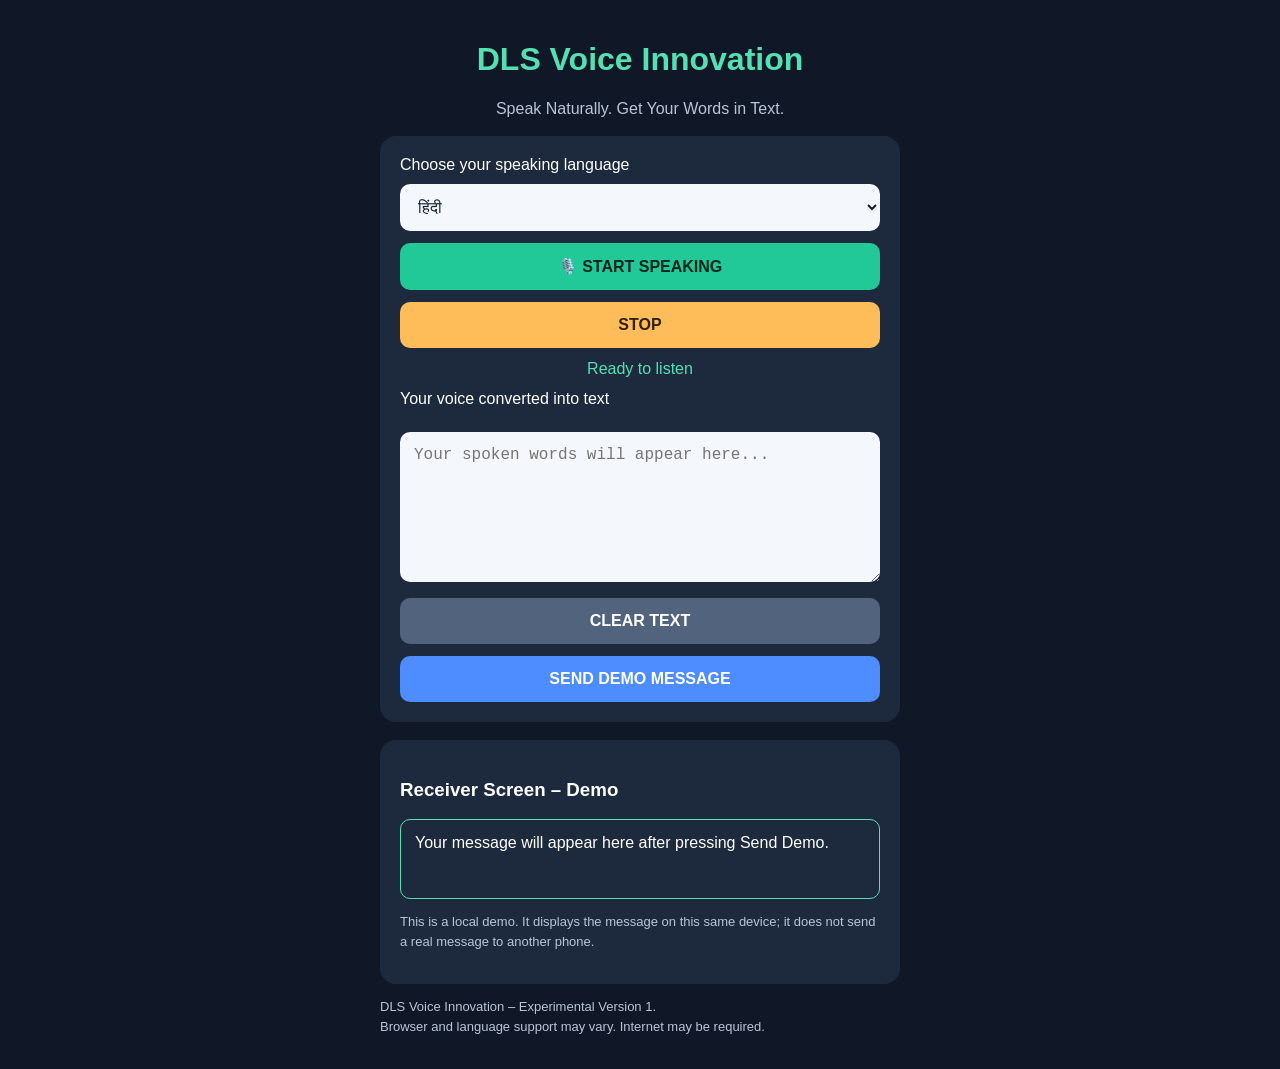
<file: index.html>
<!DOCTYPE html>
<html lang="en">
<head>
<meta charset="UTF-8">
<meta name="viewport" content="width=device-width, initial-scale=1.0">
<title>DLS Voice Innovation</title>
<style>
* { box-sizing: border-box; }
body {
  margin: 0;
  padding: 20px;
  background: #101827;
  color: white;
  font-family: Arial, sans-serif;
}
.container { max-width: 520px; margin: auto; }
h1 { text-align: center; color: #54e0b0; }
.subtitle { text-align: center; color: #b8c5d6; }
.card {
  background: #1d2a3d;
  padding: 20px;
  border-radius: 16px;
  margin-top: 18px;
}
label { display: block; margin-bottom: 10px; }
select, textarea, button {
  width: 100%;
  padding: 14px;
  border-radius: 10px;
  border: none;
  font-size: 16px;
}
select, textarea { background: #f4f7fb; color: #142033; }
textarea { min-height: 150px; margin-top: 14px; }
button { margin-top: 12px; font-weight: bold; }
#start { background: #20c997; color: #08251d; }
#stop { background: #ffbd59; color: #30200a; }
#clear { background: #52647d; color: white; }
#send { background: #4d8dff; color: white; }
.status { text-align: center; padding: 12px; color: #54e0b0; }
.receiver {
  border: 1px solid #54e0b0;
  min-height: 80px;
  padding: 14px;
  border-radius: 10px;
  overflow-wrap: anywhere;
}
.note { color: #b8c5d6; font-size: 13px; line-height: 1.5; }
</style>
</head>
<body>
<div class="container">
  <h1>DLS Voice Innovation</h1>
  <p class="subtitle">Speak Naturally. Get Your Words in Text.</p>

  <div class="card">
    <label for="language">Choose your speaking language</label>
    <select id="language">
      <option value="hi-IN">हिंदी</option>
      <option value="en-IN">English (India)</option>
      <option value="mr-IN">मराठी</option>
      <option value="gu-IN">ગુજરાતી</option>
      <option value="bn-IN">বাংলা</option>
      <option value="ta-IN">தமிழ்</option>
      <option value="te-IN">తెలుగు</option>
      <option value="pa-IN">ਪੰਜਾਬੀ</option>
      <option value="ur-IN">اردو</option>
      <option value="kn-IN">ಕನ್ನಡ</option>
      <option value="ml-IN">മലയാളം</option>
    </select>

    <button id="start">🎙️ START SPEAKING</button>
    <button id="stop">STOP</button>
    <div class="status" id="status">Ready to listen</div>

    <label for="message">Your voice converted into text</label>
    <textarea id="message" placeholder="Your spoken words will appear here..."></textarea>

    <button id="clear">CLEAR TEXT</button>
    <button id="send">SEND DEMO MESSAGE</button>
  </div>

  <div class="card">
    <h3>Receiver Screen – Demo</h3>
    <div class="receiver" id="received">
      Your message will appear here after pressing Send Demo.
    </div>
    <p class="note">
      This is a local demo. It displays the message on this same device;
      it does not send a real message to another phone.
    </p>
  </div>

  <p class="note">
    DLS Voice Innovation – Experimental Version 1.<br>
    Browser and language support may vary. Internet may be required.
  </p>
</div>

<script>
const language = document.getElementById("language");
const message = document.getElementById("message");
const statusText = document.getElementById("status");
const received = document.getElementById("received");

const SpeechRecognition =
  window.SpeechRecognition || window.webkitSpeechRecognition;

let recognition = null;
let listening = false;

if (!SpeechRecognition) {
  statusText.textContent =
    "Speech recognition is not supported. Try updated Chrome.";
  document.getElementById("start").disabled = true;
}

document.getElementById("start").addEventListener("click", () => {
  if (!SpeechRecognition) return;

  try {
    if (recognition) {
      recognition.onend = null;
      recognition.stop();
    }

    recognition = new SpeechRecognition();
    recognition.lang = language.value;
    recognition.continuous = true;
    recognition.interimResults = true;

    recognition.onstart = () => {
      listening = true;
      statusText.textContent = "Listening... Speak now";
    };

    recognition.onresult = (event) => {
      let finalText = "";
      let interimText = "";

      for (let i = 0; i < event.results.length; i++) {
        const transcript = event.results[i][0].transcript;
        if (event.results[i].isFinal) {
          finalText += transcript + " ";
        } else {
          interimText += transcript;
        }
      }

      if (finalText) message.value += finalText;

      statusText.textContent = interimText
        ? "Hearing: " + interimText
        : "Voice converted to text";
    };

    recognition.onerror = (event) => {
      statusText.textContent = "Error: " + event.error;
    };

    recognition.onend = () => {
      listening = false;
      statusText.textContent = "Stopped. Ready again.";
    };

    recognition.start();
  } catch (error) {
    statusText.textContent = "Could not start: " + error.message;
  }
});

document.getElementById("stop").addEventListener("click", () => {
  if (recognition && listening) recognition.stop();
});

document.getElementById("clear").addEventListener("click", () => {
  message.value = "";
  statusText.textContent = "Text cleared";
});

document.getElementById("send").addEventListener("click", () => {
  received.textContent = message.value.trim() ||
    "Please speak or type a message first.";
});
</script>
</body>
</html>
</file>
